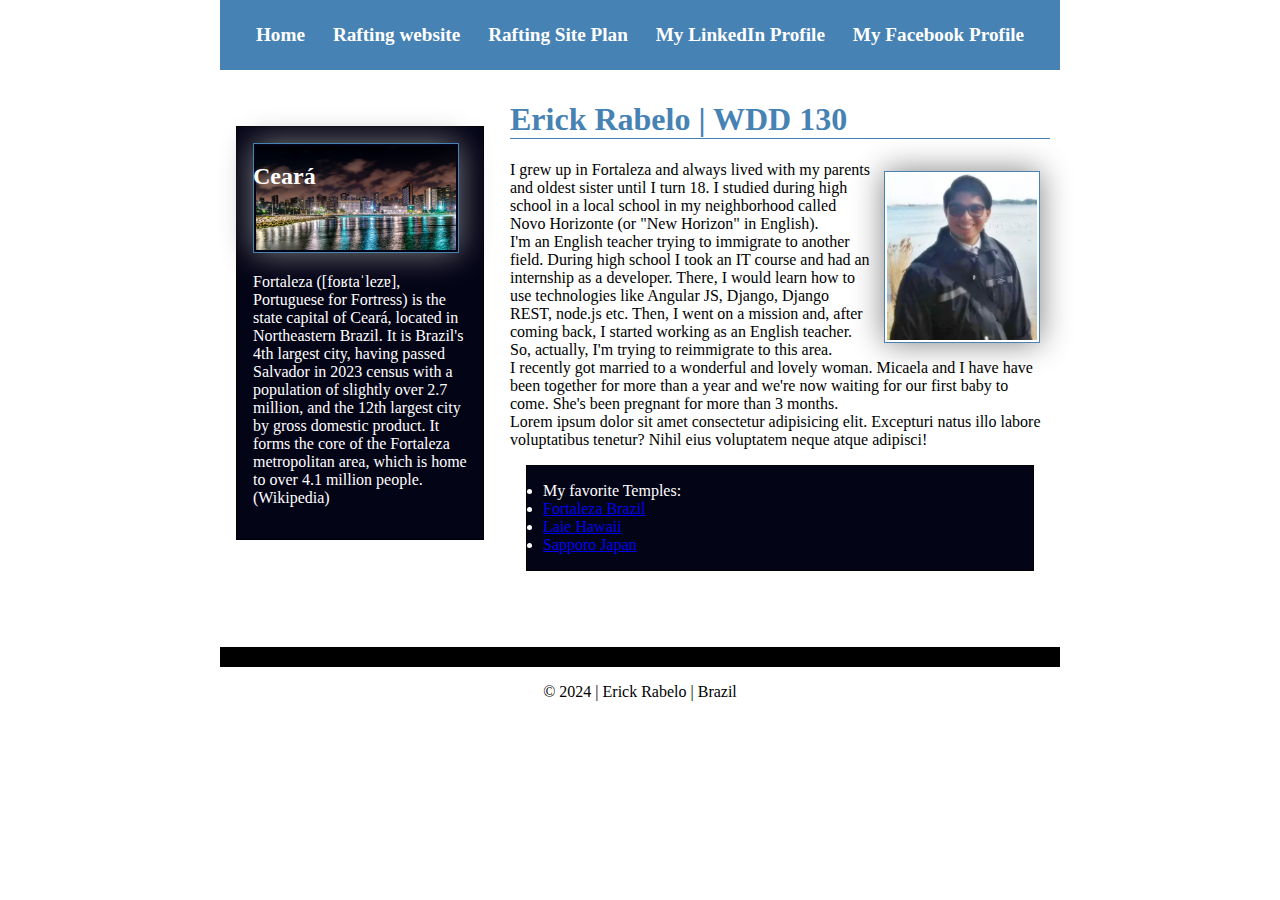
<file: index.html>
<!DOCTYPE html>
<html lang="en">

<head>
    <meta charset="UTF-8">
    <meta name="viewport" content="width=device-width, initial-scale=1.0">
    <title>Erick Rabelo | WDD 130</title>
    <meta name="description"
        content="João Erick Rabelo's profile page: his professional background and a little description of his hometown">
    <meta name="author" content="Erick Rabelo">
    <link rel="stylesheet" href="styles/styles.css">

</head>

<body>
    <header>
        <nav>
            <a href="#">Home</a>
            <a href="wwr/">Rafting website</a>
            <a href="wwr/site-plan-rafting.html">Rafting Site Plan</a>
            <a href="www.linkedin.com/in/joão-erick-rabelo-5b53241b5" target="_blank">My LinkedIn Profile</a>
            <a href="https://www.facebook.com/profile.php?id=100013390609286" target="_blank">My Facebook Profile</a>
        </nav>
    </header>
    <div class="grid">
        <main>
            <h1>Erick Rabelo | WDD 130</h1>
            <img src="images/profile.webp" alt="Erick Rabelo" width="200">
            <p>I grew up in Fortaleza and always lived with my parents and oldest sister until I turn 18. I studied during
                high school in a local school in my neighborhood called Novo Horizonte (or "New Horizon" in English). <br>
                I'm an English teacher trying to immigrate to another field. During high school I took an IT course and had
                an internship as a developer. There, I would learn how to use technologies like Angular JS, Django, Django
                REST, node.js etc. Then, I went on a mission and, after coming back, I started working as an English
                teacher. So, actually, I'm trying to reimmigrate to this area. <br> I recently got married to a wonderful
                and lovely woman. Micaela and I have have been together for more than a year and we're now waiting for our
                first baby to come. She's been pregnant for more than 3 months. <br>Lorem ipsum dolor sit amet consectetur
                adipisicing elit. Excepturi natus illo labore voluptatibus tenetur? Nihil eius voluptatem neque atque
                adipisci!
            </p>
            <ul class="box">
                <li>My favorite Temples:</li>
                <li><a href="https://www.churchofjesuschrist.org/temples/details/fortaleza-brazil-temple?lang=eng"
                        target="_blank">Fortaleza Brazil</a></li>
                <li><a href="https://www.churchofjesuschrist.org/temples/details/laie-hawaii-temple?lang=eng"
                        target="_blank">Laie Hawaii</a></li>
                <li><a href="https://www.churchofjesuschrist.org/temples/details/sapporo-japan-temple?lang=eng"
                        target="_blank">Sapporo Japan</a></li>
            </ul>
        </main>
        <aside class="box">
            <h2>Ceará</h2>
            <img src="images/fortaleza-ceara.jpg" alt="Fotaleza cityscape">
            <p>Fortaleza ([foʁtaˈlezɐ], Portuguese for Fortress) is the state capital of Ceará, located in Northeastern
                Brazil. It is Brazil's 4th largest city, having passed Salvador in 2023 census with a population of slightly
                over 2.7 million, and the 12th largest city by gross domestic product. It forms the core of the Fortaleza
                metropolitan area, which is home to over 4.1 million people. (Wikipedia)</p>
        </aside>
    </div>
    <footer>
        <p>&copy; 2024 | Erick Rabelo | Brazil</p>
    </footer>
</body>
<!-- 2/2/24 -->
</html>
</file>
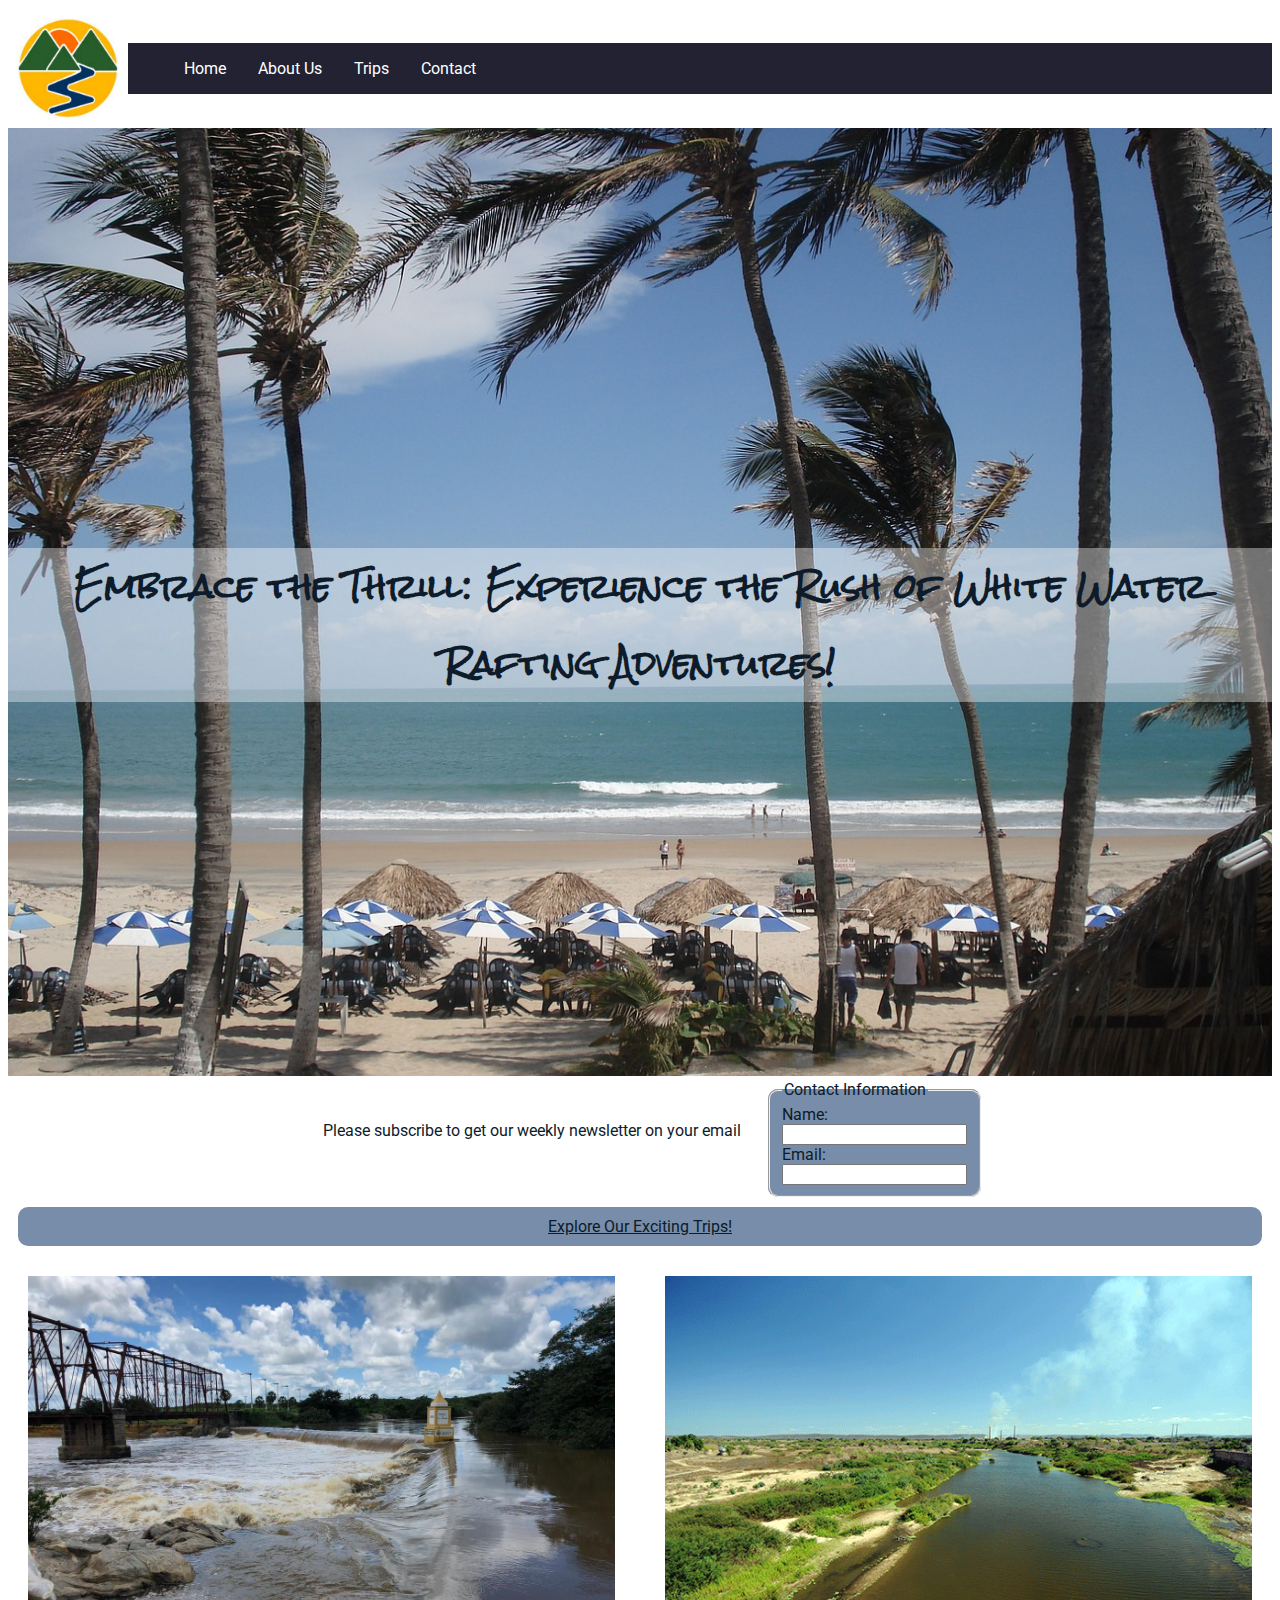
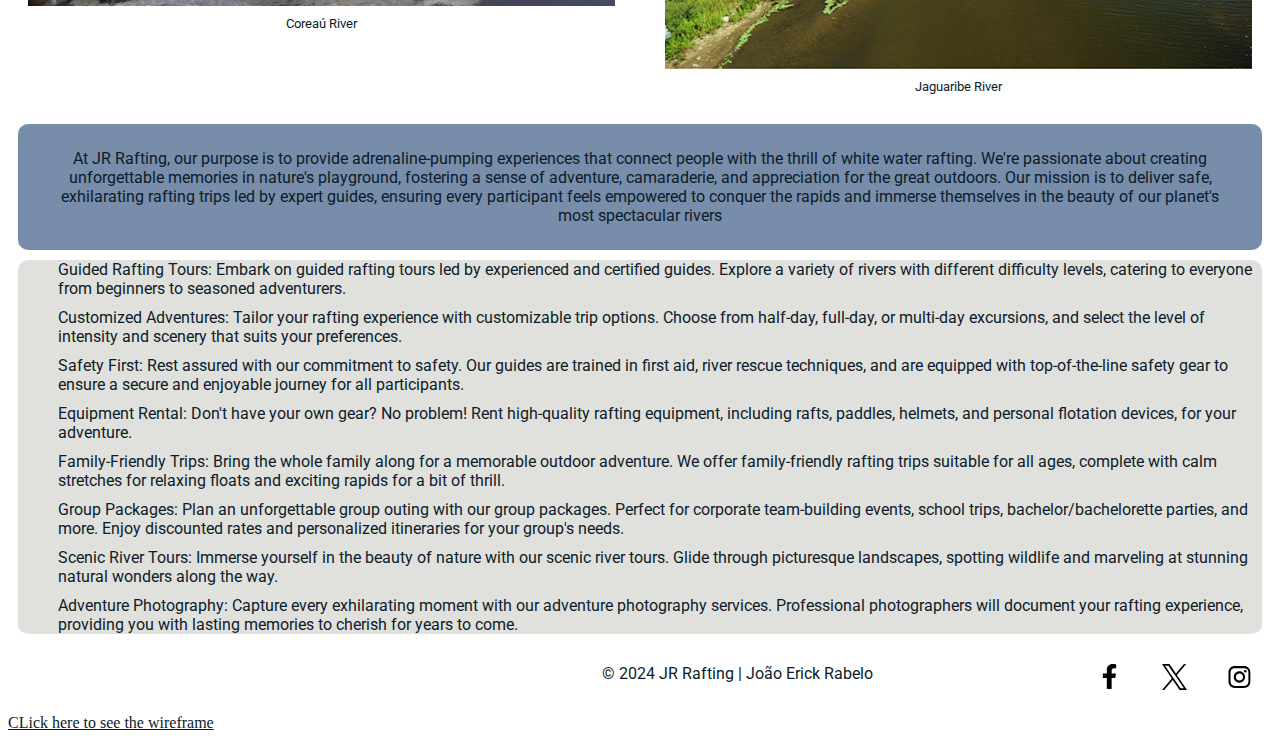
<file: wwr/index.html>
<!DOCTYPE html>
<html lang="en">
<head>
    <meta charset="UTF-8">
    <meta name="viewport" content="width=device-width, initial-scale=1.0">
    <title>JR Rafting | Home</title>
    <meta name="description"
        content="home page containing a newsletter sign up form for JR Rafting and some images with descriptions of experiences in our trips">
    <meta name="author" content="João Erick Rabelo">
    <link rel="stylesheet" href="styles/rafting.css">
    <link rel="stylesheet" href="styles/index.css">
</head>
<body>
    <header>
        <img src="images/circlelogo.jpeg" alt="Rafting Site Logo">
        <nav>
            <ul class="navigation">
                <li><a href="index.html">Home</a></li>
                <li><a href="about.html">About Us</a></li>
                <li><a href="trips.html">Trips</a></li>
                <li><a href="contact.html">Contact</a></li>
            </ul>
        </nav>
    </header>
        <div class="index_img_container">
            <img src="images/beach_fortaleza.jpg" alt="A photo from a beach of Fortaleza">
            <h1 class="heading">Embrace the Thrill: Experience the Rush of White Water Rafting Adventures!</h1>
        </div>
        <form>
            <p>Please subscribe to get our weekly newsletter on your email</p>
            <fieldset>
                <legend>Contact Information</legend>
                <label for="name">Name:</label>
                <input type="text" name="name" id="name">
                <label for="email">Email:</label>
                <input type="text" name="email" id="email">
            </fieldset>
        </form>
        <div class="link_container">
            <div class="link_child">
                <a href="trips.html">Explore Our Exciting Trips!</a>
            </div>
        </div>
        <div class="grid_layout_container">
            <div class="describing_images_container">
                <figure>
                    <img src="images/coreau_river.jpg" alt="A photo from Coreaú River, in Ceará">
                    <figcaption>Coreaú River</figcaption>
                </figure>
                <figure>
                    <img src="images/jaguaribe_river.png" alt="A photo from the Jaguaribe River, in Ceará">
                    <figcaption>Jaguaribe River</figcaption>
                </figure>
            </div>
            <div class="grid_layout_child">
                <p class="purpose">
                    At JR Rafting, our purpose is to provide adrenaline-pumping experiences that connect people with
                    the
                    thrill of white water rafting. We're passionate about creating unforgettable memories in nature's
                    playground, fostering a sense of adventure, camaraderie, and appreciation for the great outdoors.
                    Our
                    mission is to deliver safe, exhilarating rafting trips led by expert guides, ensuring every
                    participant
                    feels empowered to conquer the rapids and immerse themselves in the beauty of our planet's most
                    spectacular rivers
                </p>
            </div>
        </div>
        <ul id="offerings">
            <li>
                Guided Rafting Tours: Embark on guided rafting tours led by experienced and certified guides.
                Explore a
                variety of rivers with different difficulty levels, catering to everyone from beginners to
                seasoned
                adventurers.
            </li>
            <li>
                Customized Adventures: Tailor your rafting experience with customizable trip options. Choose
                from
                half-day, full-day, or multi-day excursions, and select the level of intensity and scenery that
                suits
                your preferences.
            </li>
            <li>
                Safety First: Rest assured with our commitment to safety. Our guides are trained in first aid,
                river
                rescue techniques, and are equipped with top-of-the-line safety gear to ensure a secure and
                enjoyable
                journey for all participants.
            </li>
            <li>
                Equipment Rental: Don't have your own gear? No problem! Rent high-quality rafting equipment,
                including
                rafts, paddles, helmets, and personal flotation devices, for your adventure.
            </li>
            <li>
                Family-Friendly Trips: Bring the whole family along for a memorable outdoor adventure. We offer
                family-friendly rafting trips suitable for all ages, complete with calm stretches for relaxing
                floats
                and exciting rapids for a bit of thrill.
            </li>
            <li>
                Group Packages: Plan an unforgettable group outing with our group packages. Perfect for
                corporate
                team-building events, school trips, bachelor/bachelorette parties, and more. Enjoy discounted
                rates
                and
                personalized itineraries for your group's needs.
            </li>
            <li>
                Scenic River Tours: Immerse yourself in the beauty of nature with our scenic river tours. Glide
                through
                picturesque landscapes, spotting wildlife and marveling at stunning natural wonders along the
                way.
            </li>
            <li>
                Adventure Photography: Capture every exhilarating moment with our adventure photography
                services.
                Professional photographers will document your rafting experience, providing you with lasting
                memories to
                cherish for years to come.
            </li>
        </ul>
        <footer>
            <p class="footer_p">&copy; 2024 JR Rafting | João Erick Rabelo</p>
            <nav class="sociallinks">
                <a href="https://facebook.com">
                    <img src="images/facebook_logo.svg" alt="Facebook">
                </a>
                <a href="https://twitter.com">
                    <img src="images/twitter_logo.svg" alt="Twitter">
                </a>
                <a href="https://instagram.com">
                    <img src="images/instagram_logo.svg" alt="Instagram">
                </a>
            </nav>
            <a href="images/joaoErickHomePage.jpg">CLick here to see the wireframe</a>
        </footer>
    </body>
    
    </html>
</file>
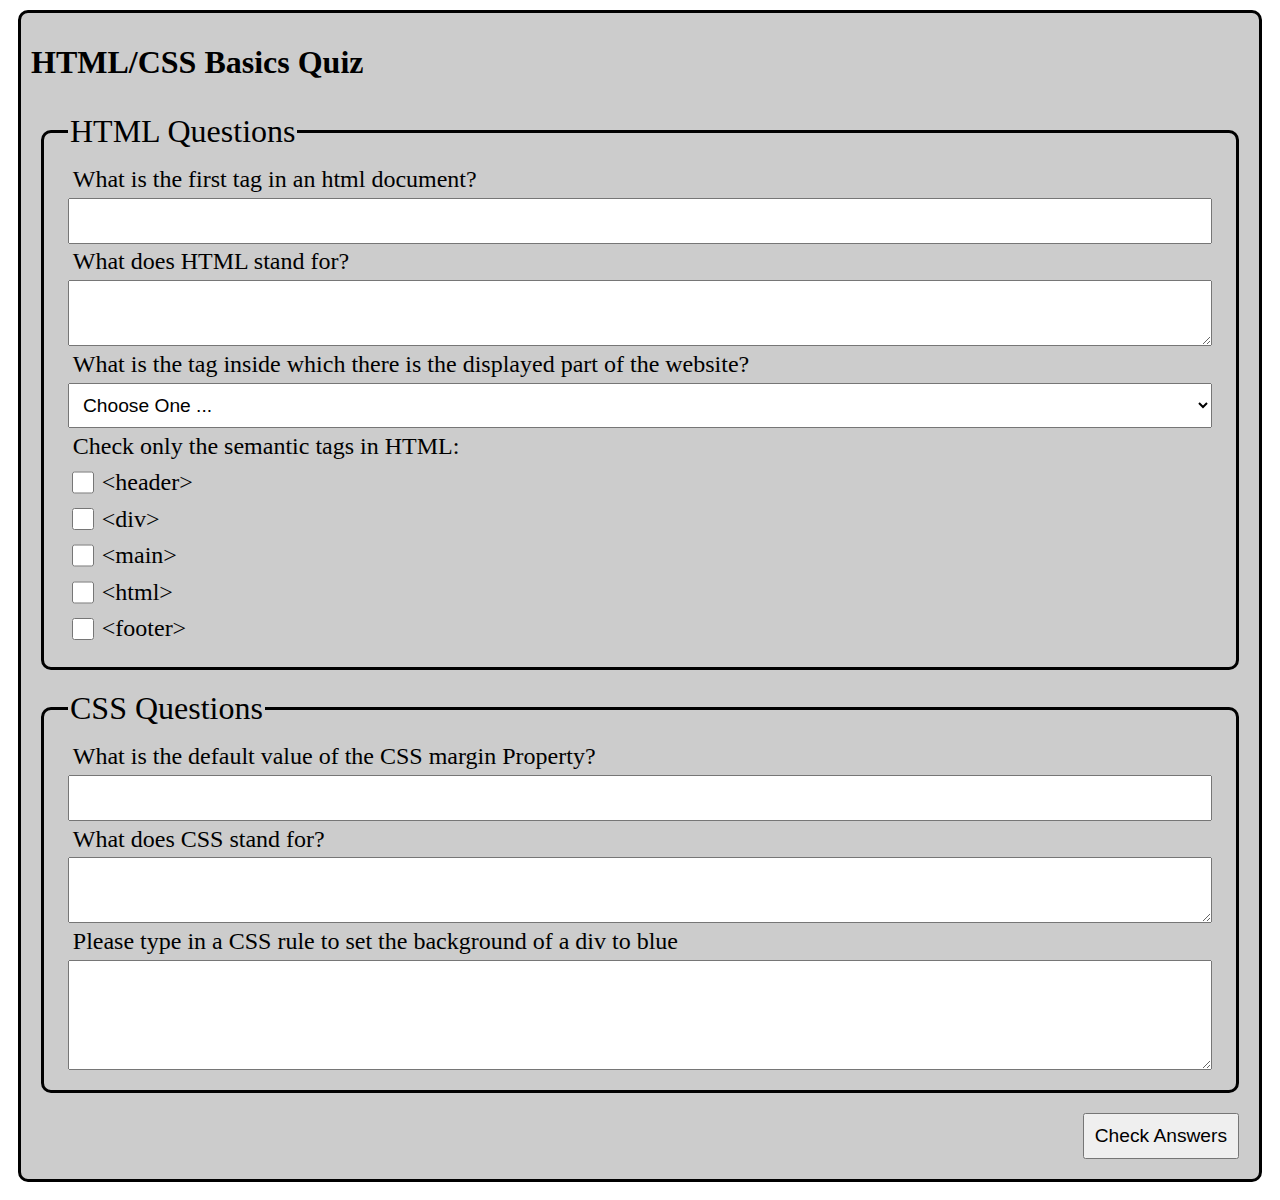
<file: quiz.html>
<!DOCTYPE html>
<html lang="en">
<head>
    <meta charset="UTF-8">
    <meta name="viewport" content="width=device-width, initial-scale=1.0">
    <link rel="stylesheet" href="styles/quiz.css">
    <meta name="description" content="a simple quiz on the basics of HTML and CSS">
    <meta name="author" content="João Erick Rabelo">
    <title>HTM/CSS Quiz</title>
</head>
<body>
    <form>
        <h1>HTML/CSS Basics Quiz</h1>
        <fieldset>
            <legend>HTML Questions</legend>
            <label for="q1">What is the first tag in an html document?</label>
            <input type="text" id="q1" name="q1">
            <label for="q2">What does HTML stand for?</label>
            <textarea id="q2" name="q2"></textarea>
            <label for="q3">What is the tag inside which there is the displayed part of the website?</label>
            <select id="q3" name="q3">                
                <option value="main">&lt;main&gt;</option>
                <option value="body">&lt;body&gt;</option>
                <option value="html">&lt;html&gt;</option>
                <option value="header">&lt;header&gt;</option>
                <option value="" selected disabled>Choose One ...</option>
            </select>
            <p>Check only the semantic tags in HTML:</p>
            <div class="checkboxes">
                <input type="checkbox" id="header" name="header" value="header">
                <label for="header">&lt;header&gt;</label>
                <input type="checkbox" id="div" name="div" value="div">
                <label for="div">&lt;div&gt;</label>
                <input type="checkbox" id="main" name="main" value="main">
                <label for="main">&lt;main&gt;</label>
                <input type="checkbox" id="html" name="html" value="html">
                <label for="html">&lt;html&gt;</label>
                <input type="checkbox" id="footer" name="footer" value="footer">
                <label for="footer">&lt;footer&gt;</label>
            </div>
        </fieldset>
        <fieldset>
            <legend>CSS Questions</legend>
            <label for="q4">What is the default value of the CSS margin Property?</label>
            <input type="number" id="q4" name="q4">
            <label for="q5">What does CSS stand for?</label>
            <textarea id="q5" name="q5"></textarea>         
            <label for="q6">Please type in a CSS rule to set the background of a div to blue</label>
            <textarea id="q6" name="q6" rows="4" cols="20">    
            </textarea>    
        </fieldset>
        <div class="button">
        <button type="submit">Check Answers</button>
        </div>
    </form>
</body>
</html>
</file>
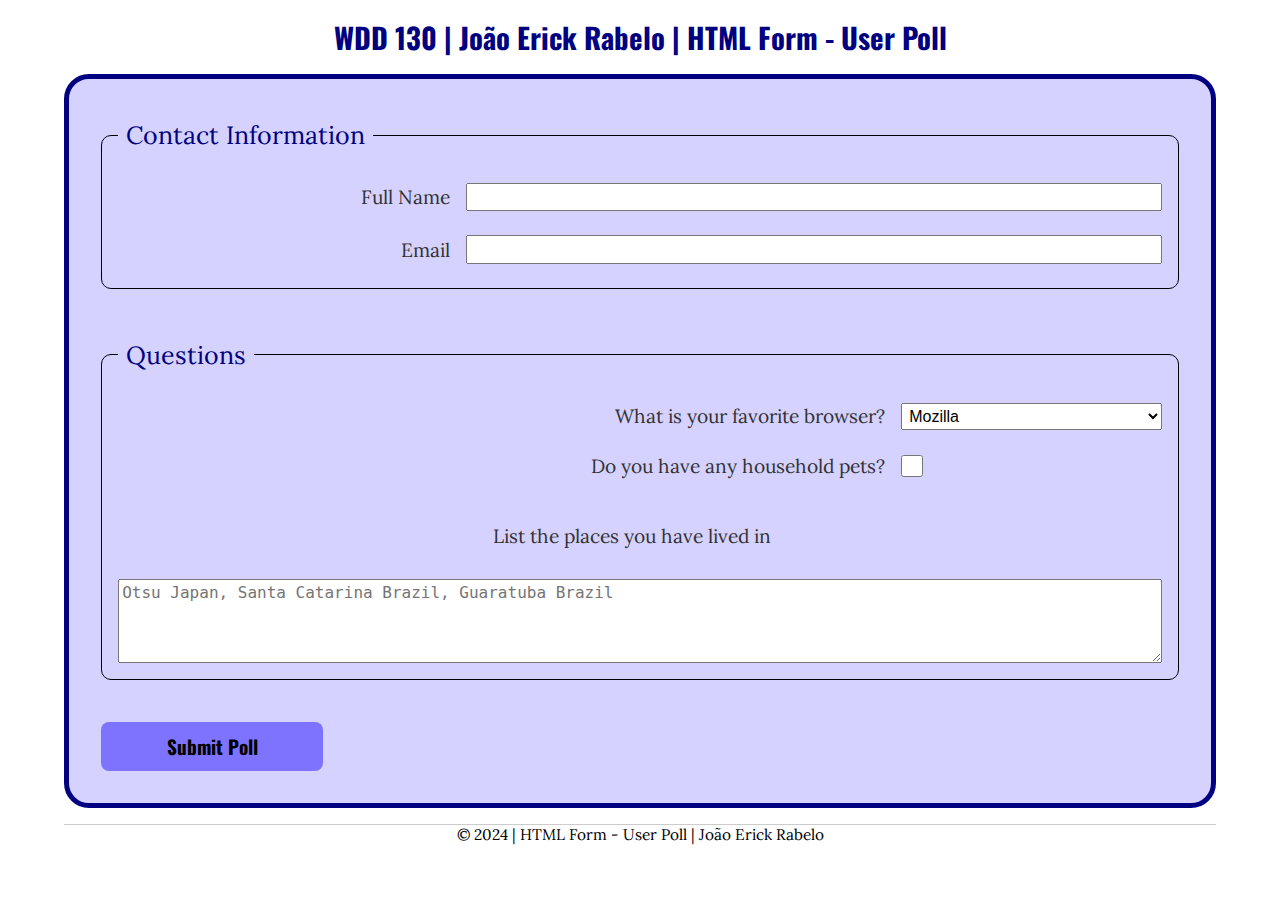
<file: week05/poll-form.html>
<!DOCTYPE html>
<html lang="en">

<head>
    <meta charset="UTF-8">
    <meta name="viewport" content="width=device-width, initial-scale=1.0">
    <title>WDD 130 | HTML Form - User Poll</title>
    <link rel="stylesheet" href="styles/poll-form.css">
    <link href="https://fonts.googleapis.com/css2?family=Oswald:wght@200..700&display=swap" rel="stylesheet">
    <link href="https://fonts.googleapis.com/css2?family=Lora:ital,wght@0,400..700;1,400..700&display=swap" rel="stylesheet">
</head>

<body>
    <header>
        <h1>WDD 130 | João Erick Rabelo | HTML Form - User Poll</h1>
    </header>
    <main>
        <form>
            <fieldset>
                <legend>Contact Information</legend>
                <div class="form-items column2">
                    <label for="full_name">Full Name</label>
                    <input type="text" id="full_name" name="full_name">
                </div>
                <div class="form-items column2">
                    <label for="useremail">Email</label>
                    <input type="email" id="useremail" name="useremail">
                </div>
            </fieldset>
            <fieldset>
                <legend>Questions</legend>
                <div class="form-items column1">
                    <label for="browser">What is your favorite browser?</label>
                    <select id="browser" name="browser">
                        <option value="mozilla">Mozilla</option>
                        <option value="chrome">Chrome</option>
                        <option value="edge">Edge</option>
                    </select>
                </div>
                <div class="form-items column1">
                    <label for="pet">Do you have any household pets?</label>
                    <input type="checkbox" id="pet" name="pet">
                </div>
                <div class="form-items textarea">
                    <label for="lived_at_places">List the places you have lived in</label>
                    <textarea id="lived_at_places" name="lived_at_places" rows=4
                        placeholder="Otsu Japan, Santa Catarina Brazil, Guaratuba Brazil"></textarea>
                </div>
                </fieldset>
            <button type="submit">Submit Poll</button>
        </form>
    </main>
    <footer>
        &copy; 2024 | HTML Form - User Poll | João Erick Rabelo
    </footer>
</body>

</html>
</file>
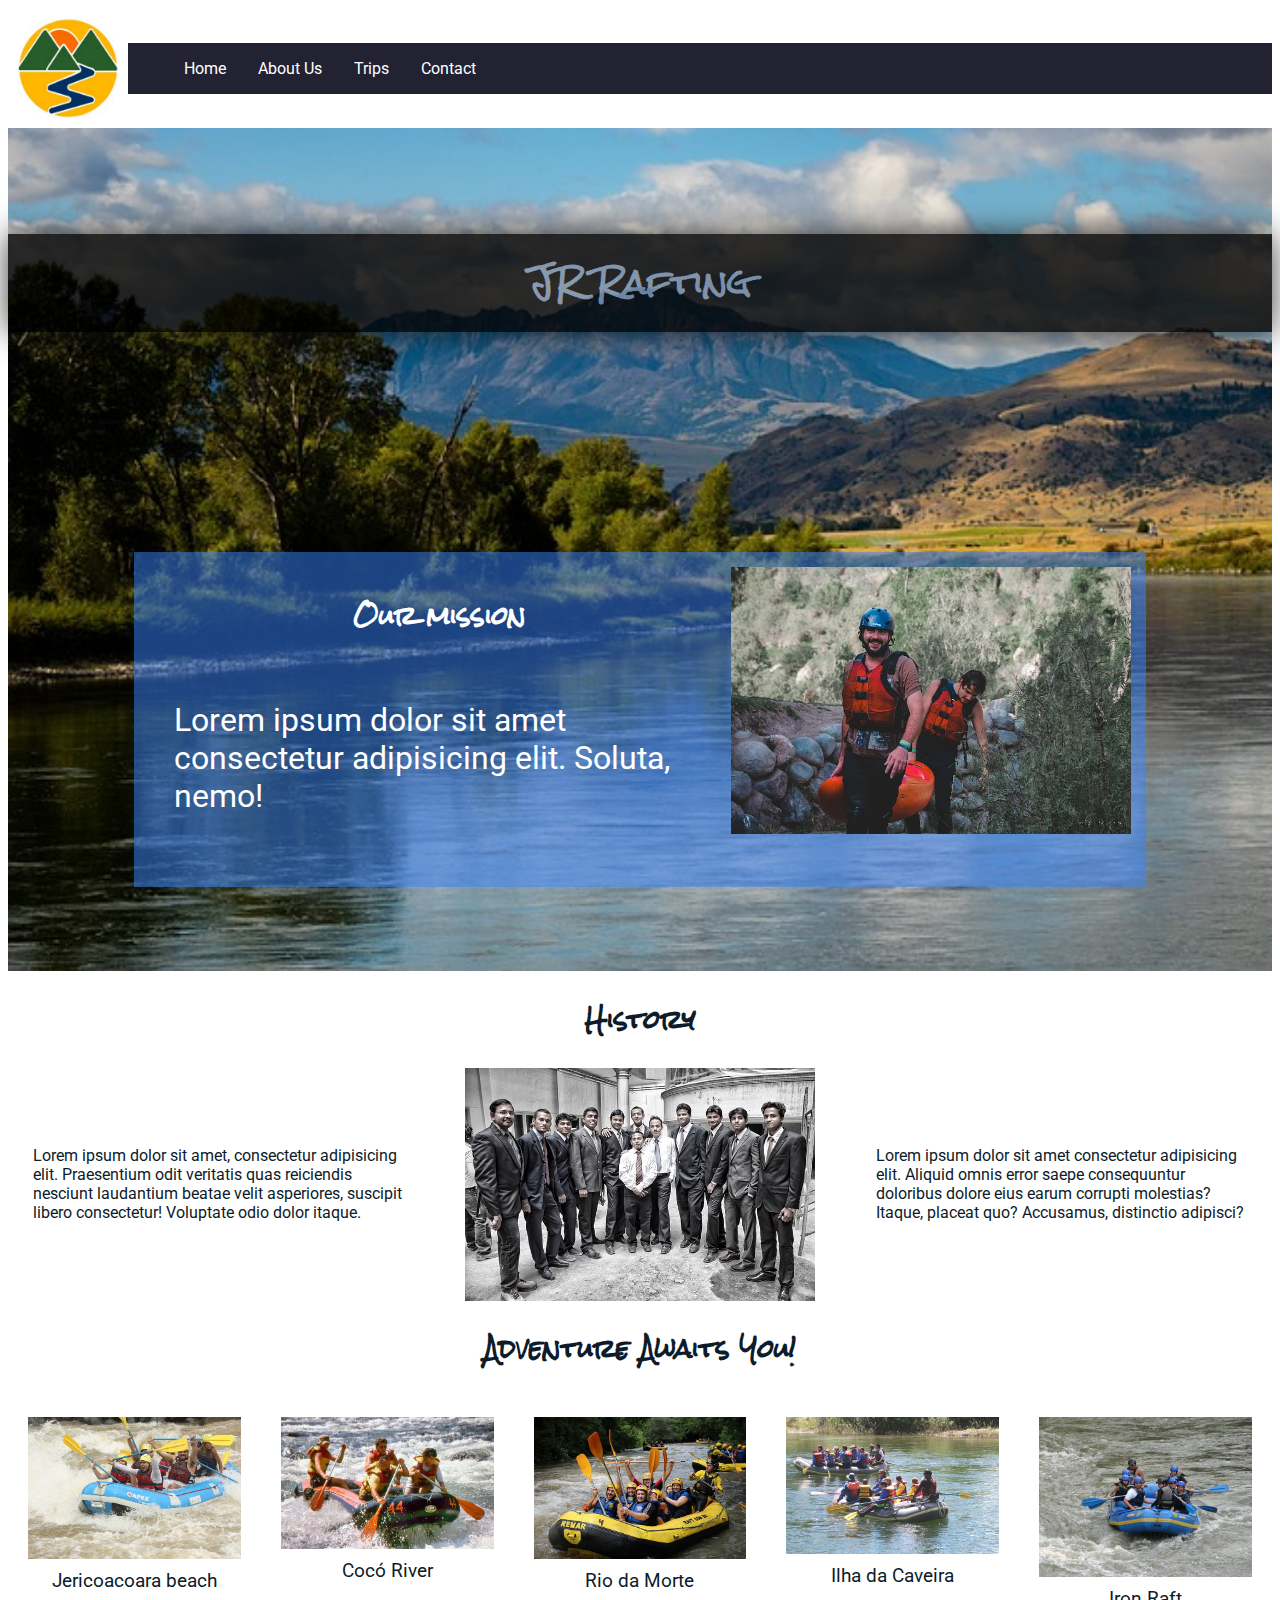
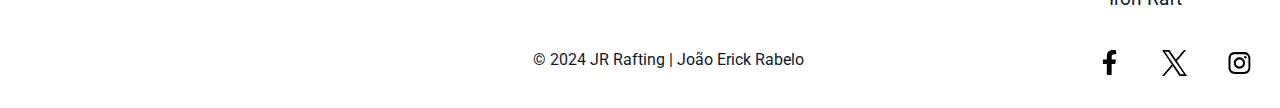
<file: wwr/about.html>
<!DOCTYPE html>
<html lang="en">

<head>
    <meta charset="UTF-8">
    <meta name="viewport" content="width=device-width, initial-scale=1.0">
    <title>JR Rafting | About Us</title>
    <meta name="description"
        content="that is an about us page that tells who we are, what is our story and mission at JR Rafting">
    <meta name="author" content="João Erick Rabelo">
    <link rel="stylesheet" href="styles/rafting.css">
</head>

<body>
    <header>
        <img src="images/circlelogo.jpeg" alt="Rafting Site Logo">
        <nav>
            <ul class="navigation">
                <li><a href="index.html">Home</a></li>
                <li><a href="about.html">About Us</a></li>
                <li><a href="trips.html">Trips</a></li>
                <li><a href="contact.html">Contact</a></li>
            </ul>
        </nav>
    </header>
    <main>
        <div class="hero">
            <img src="images/hero.jpg" alt="a hero image containing people rafting">
            <h1>JR Rafting</h1>
            <article>
                <img src="images/happy_client.jpg" alt="a happy client image">
                <h2>Our mission</h2>
                <p>Lorem ipsum dolor sit amet consectetur adipisicing elit. Soluta, nemo!</p>
            </article>
        </div>
        <section class="history">
            <h2>History</h2>
                <div class="history_and_image">
                <p>Lorem ipsum dolor sit amet, consectetur adipisicing elit. Praesentium odit veritatis quas reiciendis
                nesciunt laudantium beatae velit asperiores, suscipit libero consectetur! Voluptate odio dolor itaque.</p>
                <img src="images/history_img.jpg" alt="photo from the starter group">
                <p>Lorem ipsum dolor sit amet consectetur adipisicing elit. Aliquid omnis error saepe consequuntur
                doloribus dolore eius earum corrupti molestias? Itaque, placeat quo? Accusamus, distinctio adipisci?</p>
                </div>
        </section>
        <section class="adventure_section">
            <h2>Adventure Awaits You!</h2>
            <div class="container_adventure_images">
                <figure>
                    <img src="images/wwr1.jpg" alt="people rafting">
                    <figcaption>Jericoacoara beach</figcaption>
                </figure>

                <figure>
                    <img src="images/wwr2.jpg" alt="people rafting">
                    <figcaption>Cocó River</figcaption>

                </figure>

                <figure>
                    <img src="images/wwr3.jpg" alt="people rafting">
                    <figcaption>Rio da Morte</figcaption>
                </figure>     

                <figure>
                    <img src="images/wwr4.jpg" alt="people rafting">
                    <figcaption>Ilha da Caveira</figcaption>

                </figure>
                
                <figure>
                    <img src="images/wwr5.jpg" alt="people rafting">
                    <figcaption>Iron Raft</figcaption>
                </figure>
            </div>
        </section>
    </main>
    <footer>
        <p class="footer_p">&copy; 2024 JR Rafting | João Erick Rabelo</p>
        <nav class="sociallinks">
            <a href="https://facebook.com">
                <img src="images/facebook_logo.svg" alt="Facebook">
            </a>
            <a href="https://twitter.com">
                <img src="images/twitter_logo.svg" alt="Twitter">
            </a>
            <a href="https://instagram.com">
                <img src="images/instagram_logo.svg" alt="Instagram">
            </a>
        </nav>
    </footer>
</body>

</html>
</file>
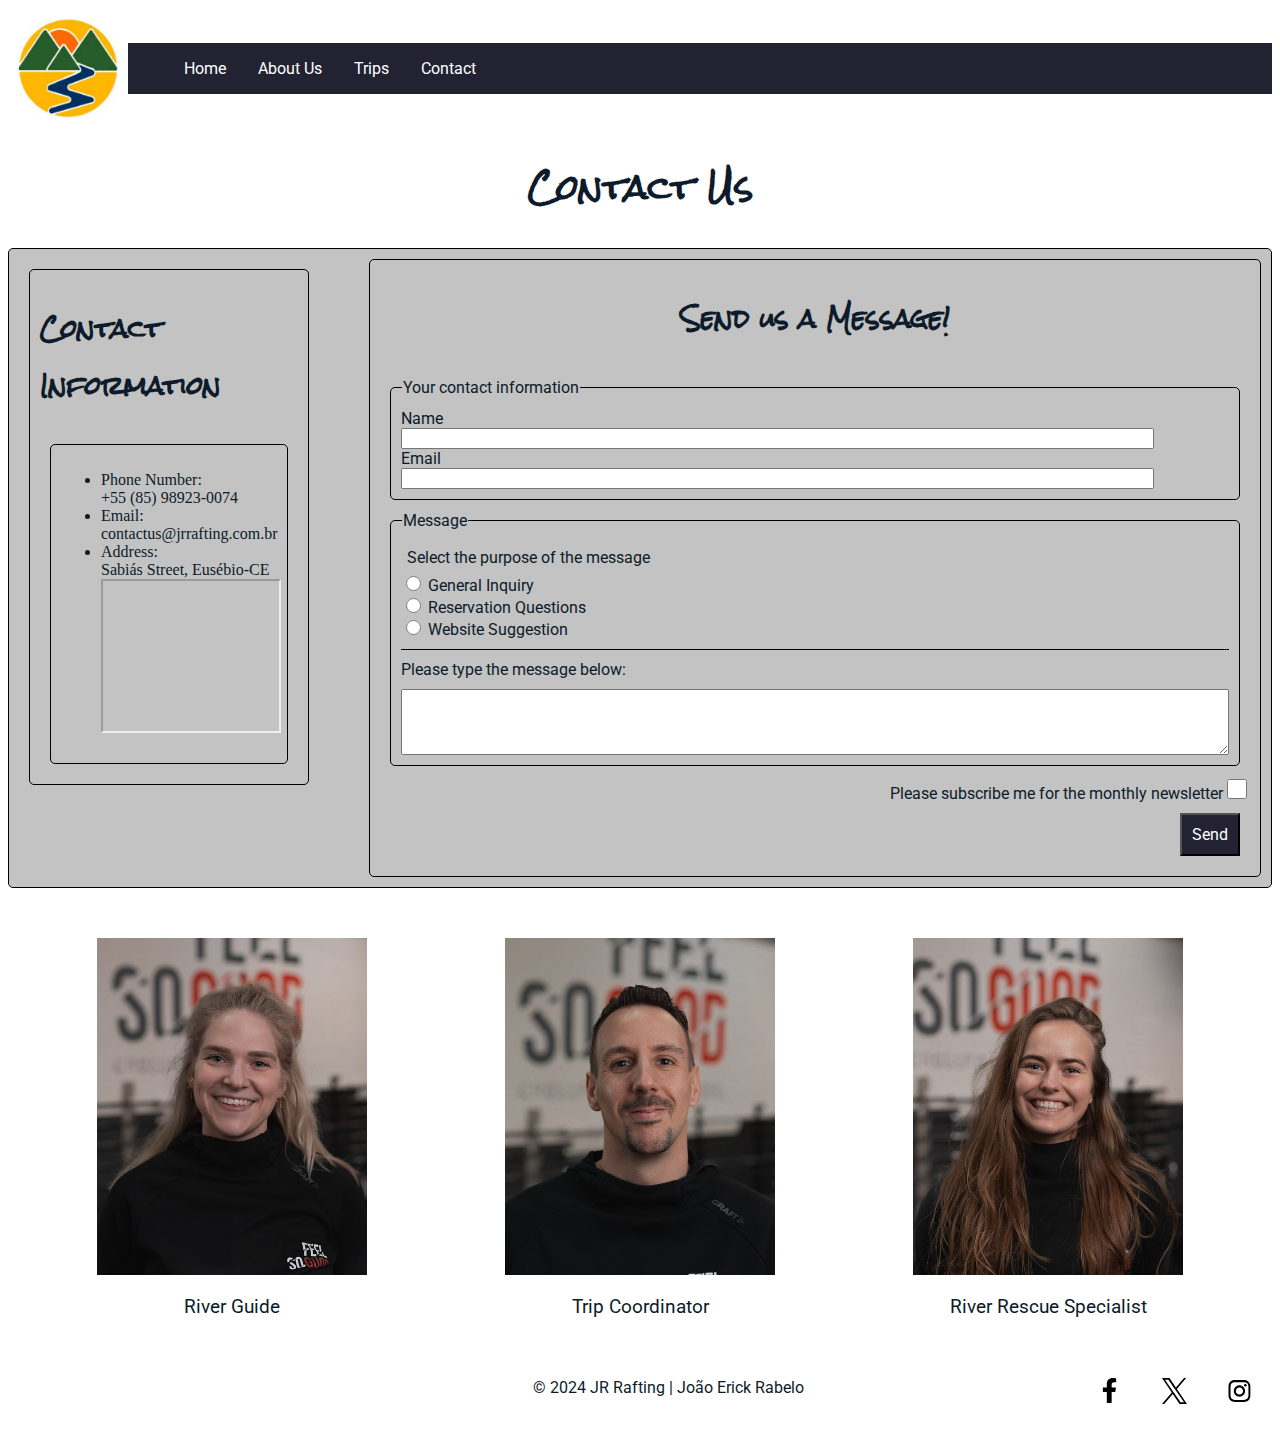
<file: wwr/contact.html>
<!DOCTYPE html>
<html lang="en">

<head>
    <meta charset="UTF-8">
    <meta name="viewport" content="width=device-width, initial-scale=1.0">
    <title>JR Rafting | Contact Us</title>
    <meta name="description"
        content="contact Information from JR Rafting and a contact form through which users can contact us">
    <meta name="author" content="João Erick Rabelo">
    <link rel="stylesheet" href="styles/rafting.css">
    <link rel="stylesheet" href="styles/contact.css">
</head>

<body>
    <header>
        <img src="images/circlelogo.jpeg" alt="Rafting Site Logo">
        <nav>
            <ul class="navigation">
                <li><a href="index.html">Home</a></li>
                <li><a href="about.html">About Us</a></li>
                <li><a href="trips.html">Trips</a></li>
                <li><a href="contact.html">Contact</a></li>
            </ul>
        </nav>
    </header>
    <main>
        <div class="contact_us">
            <h1>Contact Us</h1>
            <div class="contact_us_informationform">
                <div class="company_information">
                    <div class="heading">
                        <h2>Contact Information</h2>
                    </div>
                    <div class="company_information">
                        <ul>
                            <li>
                                Phone Number: <br>+55 (85) 98923-0074
                            </li>
                            <li>
                                Email:<br> contactus@jrrafting.com.br

                            </li>
                            <li>
                                Address:<br> Sabiás Street, Eusébio-CE
                                <iframe
                                    src="https://www.google.com/maps/embed?pb=!1m18!1m12!1m3!1d3980.916135548875!2d-38.43488538122863!3d-3.828160665720023!2m3!1f0!2f0!3f0!3m2!1i1024!2i768!4f13.1!3m3!1m2!1s0x7c744dabc1535c3%3A0x79d2a04671771de4!2sR.%20dos%20Sabi%C3%A1s%20-%20Cararu%2C%20Eus%C3%A9bio%20-%20CE%2C%2061778-720!5e0!3m2!1sen!2sbr!4v1708183711764!5m2!1sen!2sbr"></iframe>
                            </li>
                        </ul>
                    </div>
                </div>
                <div class="form">
                    <div class="heading">
                        <h2>Send us a Message!</h2>
                    </div>
                    <div class="form_inputs">
                        <form>
                            <fieldset class="contact_information_container">
                                <legend>Your contact information</legend>
                                <label for="name">Name</label>
                                <input type="text" id="name" name="name">
                                <label for="useremail">Email</label>
                                <input type="email" id="useremail" name="useremail">
                            </fieldset>
                            <fieldset>
                                <legend>Message</legend>
                                <p>Select the purpose of the message</p>
                                <div class="purpose">
                                    <div class="each_purpose">
                                        <input type="radio" id="general_inquiry" name="purpose" value="General Inquiry">
                                        <label for="general_inquiry">General Inquiry</label>
                                    </div>
                                    <div class="each_purpose">
                                        <input type="radio" id="reservation_question" name="purpose"
                                            value="Reservation Question">
                                        <label for="reservation_question">Reservation Questions</label>
                                    </div>
                                    <div class="each_purpose">
                                        <input type="radio" name="purpose" id="website_suggestion"
                                            value="Website Suggestion">
                                        <label for="website_suggestion">Website Suggestion</label>
                                    </div>
                                </div>
                                <div class="message">
                                    <label for="message">Please type the message below:</label>
                                    <textarea id="message" name="message" rows="4"></textarea>
                                </div>
                            </fieldset>
                            <div class="last_row">
                                <label for="monthly_newsletter">Please subscribe me for the monthly newsletter<input
                                        type="checkbox" id="monthly_newsletter" name="monthly_newsletter"></label>
                                <div>
                                    <label for="submit">
                                        <button type="submit" id="submit" name="submit">Send</button>
                                    </label>
                                </div>
                            </div>
                        </form>
                    </div>
                </div>
            </div>
            <div class="container_images_contactus">
                <figure>
                    <img src="images/happy_looking_person1.jpg">
                    <figcaption>
                        River Guide
                    </figcaption>
                </figure>
                <figure>
                    <img src="images/happy_looking_person2.jpg">
                    <figcaption>Trip Coordinator</figcaption>
                </figure>
                <figure>
                    <img src="images/happy_looking_person3.jpg">
                    <figcaption>River Rescue Specialist</figcaption>
                </figure>
            </div>
        </div>
    </main>
    <footer>
        <p class="footer_p">&copy; 2024 JR Rafting | João Erick Rabelo</p>
        <nav class="sociallinks">
            <a href="https://facebook.com">
                <img src="images/facebook_logo.svg" alt="Facebook">
            </a>
            <a href="https://twitter.com">
                <img src="images/twitter_logo.svg" alt="Twitter">
            </a>
            <a href="https://instagram.com">
                <img src="images/instagram_logo.svg" alt="Instagram">
            </a>
        </nav>
    </footer>
</body>

</html>
</file>
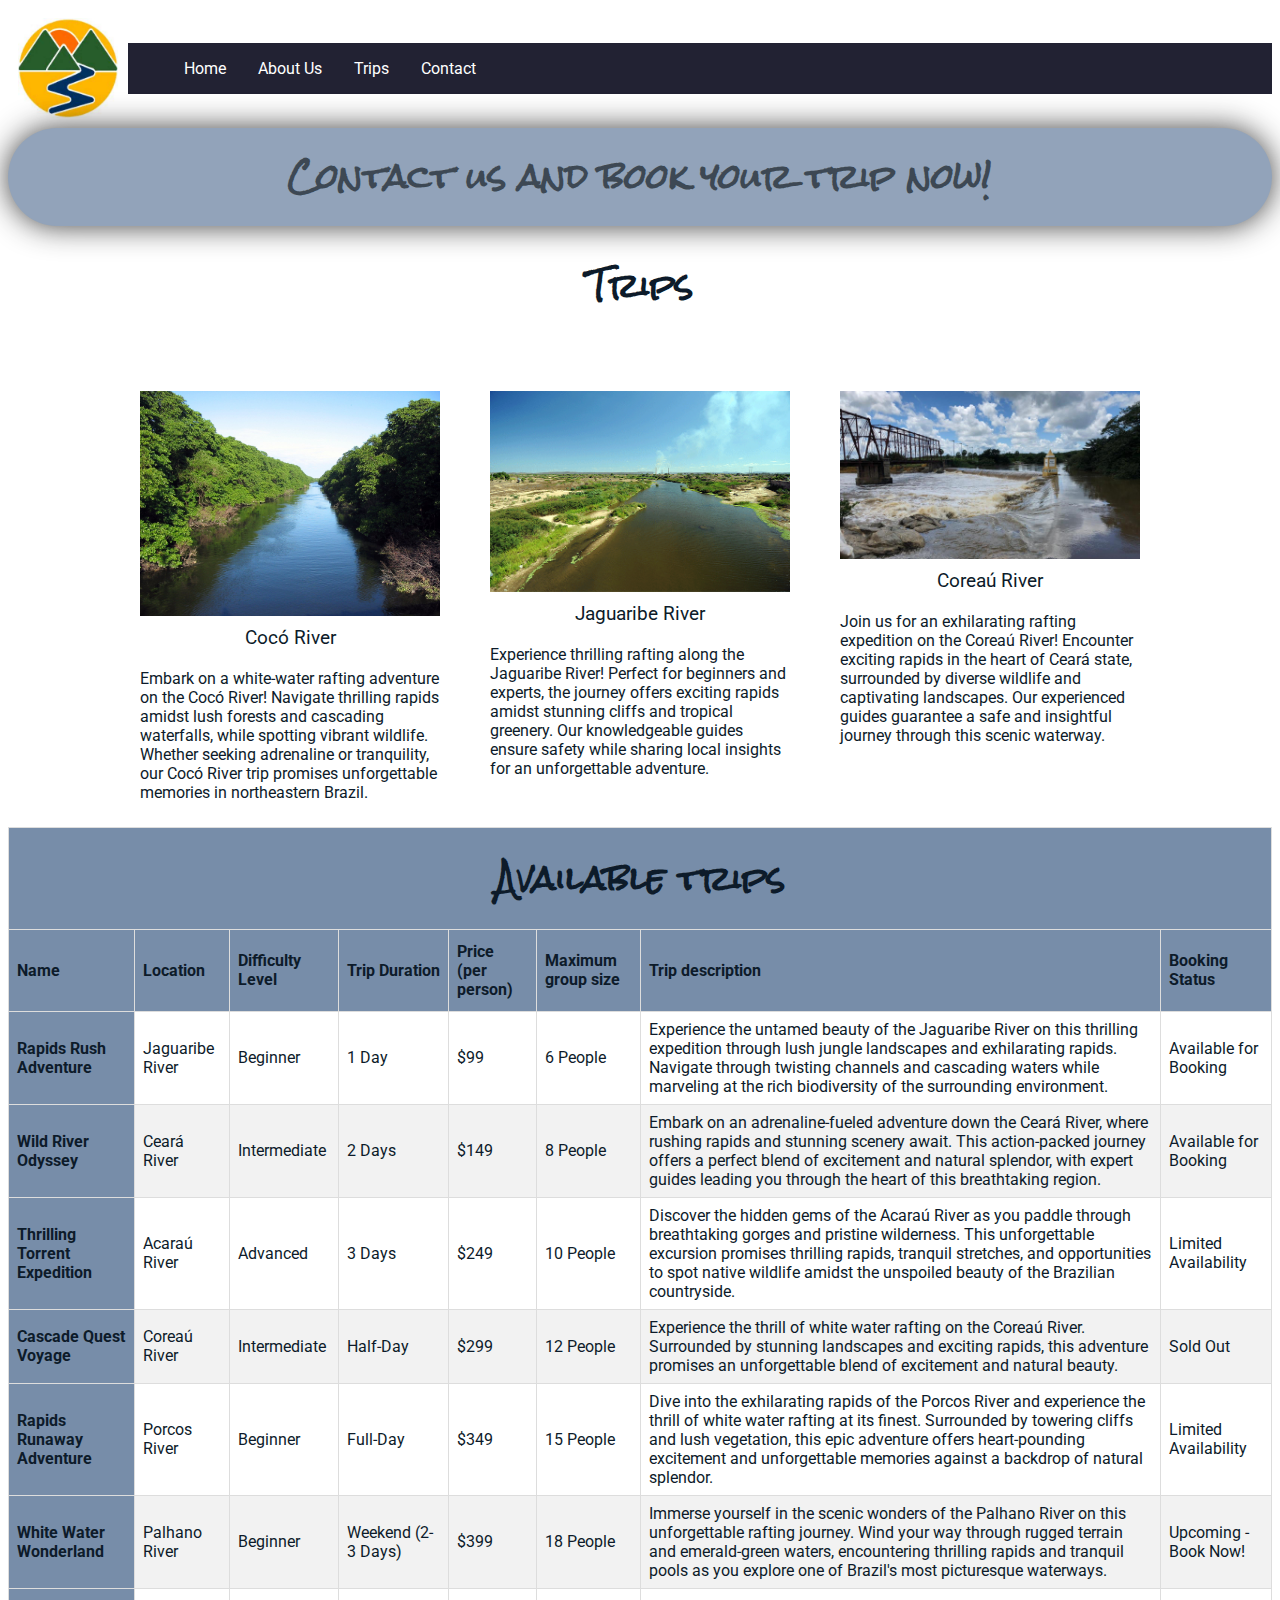
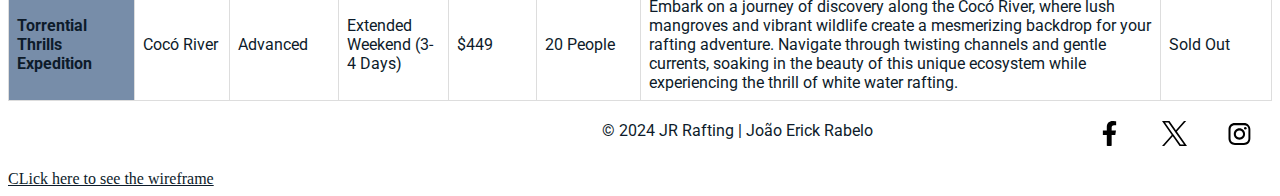
<file: wwr/trips.html>
<!DOCTYPE html>
<html lang="en">

<head>
    <meta charset="UTF-8">
    <meta name="viewport" content="width=device-width, initial-scale=1.0">
    <title>JR Rafting | Trips</title>
    <meta name="description" content="page containing all the trips and adventures one can get with JR Rafting">
    <meta name="author" content="João Erick Rabelo">
    <link rel="stylesheet" href="styles/rafting.css">
    <link rel="stylesheet" href="styles/trips.css">
</head>

<body>
    <header>
        <img src="images/circlelogo.jpeg" alt="Rafting Site Logo">
        <nav>
            <ul class="navigation">
                <li><a href="index.html">Home</a></li>
                <li><a href="about.html">About Us</a></li>
                <li><a href="trips.html">Trips</a></li>
                <li><a href="contact.html">Contact</a></li>
            </ul>
        </nav>
    </header>
    <main>
        <div class="call_to_action_container">
            <div class="call_to_action_child">Contact us and book your trip now!</div>
        </div>
        <div class="trips_heading_container">
            <div class="trips_heading_child">
                <h1>Trips</h1>
            </div>
        </div>
        <div class="trip_images_container">
            <div class="trip_description">
                <figure>
                    <img src="images/coco_river.jpg" alt="A photo from the Cocó River">
                    <figcaption>Cocó River</figcaption>
                </figure>
                <div>Embark on a white-water rafting adventure on the Cocó River! Navigate
                    thrilling rapids amidst
                    lush forests and cascading waterfalls, while spotting vibrant wildlife. Whether seeking
                    adrenaline or tranquility, our Cocó River trip promises unforgettable memories in northeastern
                    Brazil.</div>
            </div>
            <div class="trip_description">
                <figure>
                    <img src="images/jaguaribe_river.png" alt="A photo from the Jaguaribe River">
                    <figcaption>Jaguaribe River</figcaption>
                </figure>
                <div>
                    Experience thrilling rafting along the Jaguaribe River! Perfect for beginners and experts, the
                    journey offers exciting rapids amidst stunning cliffs and tropical greenery. Our knowledgeable
                    guides ensure safety while sharing local insights for an unforgettable adventure.
                </div>
            </div>
            <div class="trip_description">
                <figure>
                    <img src="images/coreau_river.jpg" alt="A photo from the Coreaú River">
                    <figcaption>Coreaú River</figcaption>
                </figure>
                <div>
                    Join us for an exhilarating rafting expedition on the Coreaú River! Encounter exciting rapids in
                    the heart of Ceará state, surrounded by diverse wildlife and captivating landscapes. Our
                    experienced guides guarantee a safe and insightful journey through this scenic waterway.
                </div>
            </div>
        </div>
        <table id="available_trips">
            <tr>
                <th colspan="8" id="table_title" style="text-align: center;">Available trips</th>
            </tr>
            <tr>
                <th>Name</th>
                <th>Location</th>
                <th>Difficulty Level</th>
                <th>Trip Duration</th>
                <th>Price (per person)</th>
                <th>Maximum group size</th>
                <th>Trip description</th>
                <th>Booking Status</th>
            </tr>
            <tr>
                <th>Rapids Rush Adventure</th>
                <td>Jaguaribe River</td>
                <td>Beginner</td>
                <td>1 Day</td>
                <td>$99</td>
                <td>6 People</td>
                <td>Experience the untamed beauty of the Jaguaribe River on this thrilling expedition through lush
                    jungle landscapes and exhilarating rapids. Navigate through twisting channels and cascading waters
                    while marveling at the rich biodiversity of the surrounding environment.</td>
                <td>Available for Booking</td>
            </tr>
            <tr>
                <th>Wild River Odyssey</th>
                <td>Ceará River</td>
                <td>Intermediate</td>
                <td>2 Days</td>
                <td>$149</td>
                <td>8 People</td>
                <td>Embark on an adrenaline-fueled adventure down the Ceará River, where rushing rapids and stunning
                    scenery await. This action-packed journey offers a perfect blend of excitement and natural splendor,
                    with expert guides leading you through the heart of this breathtaking region.</td>
                <td>Available for Booking</td>
            </tr>
            <tr>
                <th>Thrilling Torrent Expedition</th>
                <td>Acaraú River</td>
                <td>Advanced</td>
                <td>3 Days</td>
                <td>$249</td>
                <td>10 People</td>
                <td>Discover the hidden gems of the Acaraú River as you paddle through breathtaking gorges and pristine
                    wilderness. This unforgettable excursion promises thrilling rapids, tranquil stretches, and
                    opportunities to spot native wildlife amidst the unspoiled beauty of the Brazilian countryside.</td>
                <td>Limited Availability</td>
            </tr>
            <tr>
                <th>Cascade Quest Voyage</th>
                <td>Coreaú River</td>
                <td>Intermediate</td>
                <td>Half-Day</td>
                <td>$299</td>
                <td>12 People</td>
                <td>Experience the thrill of white water rafting on the Coreaú River. Surrounded by stunning landscapes
                    and exciting rapids, this adventure promises an unforgettable blend of excitement and natural
                    beauty.</td>
                <td>Sold Out</td>
            </tr>
            <tr>
                <th>Rapids Runaway Adventure</th>
                <td>Porcos River</td>
                <td>Beginner</td>
                <td>Full-Day</td>
                <td>$349</td>
                <td>15 People</td>
                <td>Dive into the exhilarating rapids of the Porcos River and experience the thrill of white water
                    rafting at its finest. Surrounded by towering cliffs and lush vegetation, this epic adventure offers
                    heart-pounding excitement and unforgettable memories against a backdrop of natural splendor.</td>
                <td>Limited Availability</td>
            </tr>
            <tr>
                <th>White Water Wonderland</th>
                <td>Palhano River</td>
                <td>Beginner</td>
                <td>Weekend (2-3 Days)</td>
                <td>$399</td>
                <td>18 People</td>
                <td>Immerse yourself in the scenic wonders of the Palhano River on this unforgettable rafting journey.
                    Wind your way through rugged terrain and emerald-green waters, encountering thrilling rapids and
                    tranquil pools as you explore one of Brazil's most picturesque waterways.</td>
                <td>Upcoming - Book Now!</td>
            </tr>
            <tr>
                <th>Torrential Thrills Expedition</th>
                <td>Cocó River</td>
                <td>Advanced</td>
                <td>Extended Weekend (3-4 Days)</td>
                <td>$449</td>
                <td>20 People</td>
                <td>Embark on a journey of discovery along the Cocó River, where lush mangroves and vibrant wildlife
                    create a mesmerizing backdrop for your rafting adventure. Navigate through twisting channels and
                    gentle currents, soaking in the beauty of this unique ecosystem while experiencing the thrill of
                    white water rafting.</td>
                <td>Sold Out</td>
            </tr>
        </table>
    </main>
    <footer>
        <p class="footer_p">&copy; 2024 JR Rafting | João Erick Rabelo</p>
        <nav class="sociallinks">
            <a href="https://facebook.com">
                <img src="images/facebook_logo.svg" alt="Facebook">
            </a>
            <a href="https://twitter.com">
                <img src="images/twitter_logo.svg" alt="Twitter">
            </a>
            <a href="https://instagram.com">
                <img src="images/instagram_logo.svg" alt="Instagram">
            </a>
        </nav>
        <a href="images/jr_rafting_trips_wireframe.jpg">CLick here to see the wireframe</a>
    </footer>
</body>

</html>
</file>
<file: styles/styles.css>
body {
    margin: 0;
    padding: 0;
    box-sizing: border-box;
}

header, .grid, footer {
    margin: 0 auto;
    max-width: 840px;
}

nav {
    display: flex;
    justify-content: space-evenly;
    align-items: center;
    background-color: steelblue;
    padding: 1rem;
}

nav a {
    color: white;
    display: block;
    padding: 0.5rem;
    text-decoration: none;
    display: block;
    font-size: 1.2rem;
    font-weight: 700;
}

h1 {
    color: steelblue;
    border-bottom: 1px solid steelblue;
}

img {
    width: 150px;
    height: auto;
    border: 1px solid steelblue;
    padding: 2px;
    box-shadow: 0 0 30px gray;
}

p {
    padding: 0;
}

main img{
    width: 150px;
    height: auto;
    margin: 10px;
    float: right;
}

aside{
    margin: 10px;
    position: relative;
    order: -1;
}

aside img {
    width: 200px;
    height: auto;
}

aside h2 {
    position: absolute;
}

footer {
    margin-top: 50px;
    border-top: 20px solid #000;
    text-align: center;
}

main {
    margin: 10px;
}

/* Class Selectors */

.box {
    margin: 1rem;
    border: 1px solid #000;
    padding: 1rem;
    background-color: #040417;
    color: #ffffff;
}

.grid {
    display: grid;
    grid-template-columns: 1fr 2fr;
    align-items: center;
}
</file>
<file: wwr/styles/rafting.css>
@import url('https://fonts.googleapis.com/css2?family=Roboto:wght@500&family=Rock+Salt&display=swap');

html {
    width: 100%;
}

* {
    color: #0d1b2a;
    /* padding: 0; */
}

:root {
    --primary-color: #0d1b2a;
    --secondary-color: #415a77;
    --accent1-color: #778da9;
    --accent2-color: #e0e1dd;
    --heading-font: 'Rock Salt';
    --paragraph-font: Roboto;
    --nav-background-color: #223;
    --nav-link-color: #fff;
    --nav-hover-link-color: #66fde6;
    --nav-hover-background-color: #1d2c3f;
}

h1,
h2,
h3,
h4,
h5,
h6,
.call_to_action_child {
    font-family: var(--heading-font), 'Bradley Hand', cursive;
    color: var(--primary-color);
}

nav a,
p, .trip_description {
    padding: 25px;
    text-decoration: none;
    font-family: var(--paragraph-font);
    
}

.hero {
    position: relative;
}

.hero img {
    display: block;
    width: 100%;
    height: auto;
}

.hero h1 {
    text-align: center;
    box-sizing: border-box;
    padding: 15px;
    position: absolute;
    width: 100%;
    top: 10%;
    background: rgb(0, 0, 0);
    padding: 0.65rem;
    box-shadow: 0 0 30px #111;
    opacity: 0.8;
    color: var(--accent1-color)
}

article {
    box-sizing: border-box;
    padding: 15px;
    width: 80%;
    height: auto;
    margin-left: 10%;
    margin-right: 10%;
    position: absolute;
    bottom: 10%;
    background: rgba(55, 132, 255, 0.505);
    font-family: var(--paragraph-font);
}

.hero article img {
    float: right;
    width: 400px;
    height: auto;
}

.hero article p {
    color: white;
    font-size: xx-large;
}

.hero article h2 {
    color: white;
    text-align: center;
}

.sociallinks img {
    width: 25px;
    margin: -5px;
    text-decoration: none;
}

footer p {
    margin: -5px;
}

header {
    display: grid;
    grid-template-columns: 120px 1fr;
    justify-items: start;
    align-items: center;
    margin: 0;
}

header img {
    width: 100px;
    height: auto;
    margin: 10px;
}

nav {
    width: 100%;
}

.navigation {
    list-style: none;
    background-color: var(--nav-background-color);
    display: flex;
}

.navigation a {
    display: block;
    color: var(--nav-link-color);
    text-decoration: none;
    padding: 1rem;
}

.navigation a:link,
nav a:visited {
    color: var(--nav-link-color);
}

.navigation a:hover {
    color: var(--nav-hover-link-color);
    background-color: var(--nav-hover-background-color)
}

.history h2 {
    display: flex;
    justify-content: center;
    flex-direction: row;
}

.history_and_image {
    display: grid;
    grid-template-columns: 1fr 1fr 1fr;
    justify-items: center;
    align-items: center;
}

.history img {
    width: 350px;
    height: auto;
}

.adventure_section {
    display: flex;
    flex-direction: column;
    justify-content: center;
    justify-items: center;
    align-items: center;
    align-content: center;
    /* width: 100vh; */

    /* display: grid;
    grid-template-rows: 1fr 1fr;
    justify-items: center;
    align-items: center; */
}

.container_adventure_images {
    /* display: flex;
    flex-direction: row; */
    /* width: 100%; */
    /* margin: -10px;
    padding: -10px; */
    display: grid;
    grid-template-columns: repeat(5, 1fr);
    width: 100%;
}

.container_images_contactus {
    display: flex;
    justify-content: space-around;
    margin: 10px;
    padding: 10px;
}

.container_images_contactus img{
    width: 30vh;
    padding: 10px;
}

.adventure_section img {
    width: 100%;
    /* height: auto;  */
    /* margin: 0;
    padding: 0; */
    /* padding: 50px;
    margin: -50px; */
    /* position:relative; */
}

figure {
    display: flex;
    flex-direction: column;
    align-items: center;
    margin: 10px;
    padding: 10px;
    gap: 10px;
}

footer {
    display: grid;
}

.sociallinks {
    grid-column: 3/4;
    display: flex;
    justify-content: end;
}

.footer_p {
    grid-column: 2/3;
    display: flex;
    justify-content: end;
}

.contact_us {
    display: flex;
    flex-direction: column;
}

.contact_us > h1 {
    align-self: center;
}

.contact_us_informationform {
    display: grid;
    grid-template-columns: 1fr 3fr;
    align-content: center;
    justify-content: center;
    align-items: start;
    justify-items: stretch;
    gap: 50px;
    border: solid black 1px;
    border-radius: 5px;
    padding: 10px;
    background-color: rgb(195, 195, 195);
}

.form {
    /* align-content: center;
    justify-content: center; */
}

iframe {
    width:100%;
    height: auto;
}

figcaption {
    font-size:larger;
    font-family: var(--paragraph-font);
}
</file>
<file: wwr/styles/index.css>
img{
    width:100%;
    height: auto;
}

.index_img_container {
    position: relative;
    text-align: center;
    color: white;
}

.heading {
    position: absolute;
    width: 100%;
    top: 50%;
    left: 50%;
    transform: translate(-50%, -50%);
    background-color:rgba(255, 255, 255, 0.385);
}

p {
    text-align: center;
}

form {
    display: flex;
    justify-content: center;
    font-family: var(--paragraph-font);

}

fieldset {
    display: flex;
    flex-direction: column;
    background-color: var(--accent1-color);
    border-radius: 10px;

}
.link_container {
    display: flex;
    flex-direction: column;
    padding: 10px;
    margin: 10px;
    background-color: var(--accent1-color);
    text-decoration: none;
    font-family: var(--paragraph-font);
    border-radius: 10px;
}

.link_child {
    justify-self: center;
    align-self: center;
}

.describing_images_container {
    display: grid;
    grid-template-columns: 1fr 1fr;
    justify-content: space-around;
    align-content: space-around;
    gap: 10px;
}

li {
    list-style: none;
    font-family: var(--paragraph-font);
}

#offerings {
    display: flex;
    flex-direction: column;
    gap: 10px;
    background-color: var(--accent2-color);
    border-radius: 10px;
    margin:10px;
}

figcaption {
    font-size: small;
}

.purpose {
    background-color: var(--accent1-color);
    border-radius: 10px;
    margin:10px;

}
</file>
<file: styles/quiz.css>
form {
    padding: 10px;
    margin: 10px;
    display: flex;
    flex-direction: column;
    border: solid black;
    border-radius: 10px;
    background-color: rgb(204, 204, 204);
}

fieldset {
    margin: 10px;
    display: flex;
    flex-direction: column;
    border: black solid;
    border-radius: 10px;
    font-size: 2em;
}

.checkboxes {
    display: grid;
    grid-template-columns: 1fr 1fr;
    width: 100px;
}

input[type="checkbox"] {
    width: 22px;
    height: auto;
}

.button {
    display: flex;
    justify-content: end;
    margin: 10px;
}

label,
p {
    margin: 0.2rem;
    padding: .1rem;
    font-size: 1.5rem;
}

input[type="text"],
input[type="number"],
textarea,
button,
select {
    padding: 10px;
    font-size: 1.2rem;
}
</file>
<file: week05/styles/poll-form.css>
/* // <uniquifier>: Use a uniquifier for the class name
// <weight>: Use a value from 200 to 700 */

header,
button {
    font-family: "Oswald", sans-serif;
    font-optical-sizing: auto;
    font-weight: bold;
    font-style: normal;
}

body {
    font-family: "Lora", serif;
    font-optical-sizing: auto;
    font-style: normal;
    font-size: 1.2em;
    color: #333;
    background: #fff;
}

* {
    margin: 0;
    padding: 0;
    box-sizing: border-box;
}

header {
    margin: 0 auto;
    width: 100%;
}

h1 {
    margin: 1rem;
    font-size: 1.5em;
    color: navy;
    text-align: center;
}

form {
    width: 90%;
    margin: 0 auto;
    padding: 1rem;
    border: navy solid 5px;
    border-radius: 25px;
    background-color: #d5d2ff;
    display: grid;
    gap: 10px;
}

fieldset {
    display: grid;
    gap: .5rem;
    margin: 1rem;
    border: 1px solid rgb(0, 0, 0);
    border-radius: 10px;
    padding: 1rem;
}

legend {
    padding: .5rem;
    color: navy;
    font-size: 1.3em;
}

label {
    text-align: right;
    padding-right: 1rem;
}

input, select, textarea {
    padding: .2rem;
    font-size: 1rem;
}

input[type="checkbox"] {
    width: 22px;
    height: 22px;
    vertical-align: bottom;
  }

button {
    margin: 1rem;
    padding: 10px;
    width: 20%;
    background-color: #7d73ff;
    display: grid;
    justify-content: center;
    align-items: center;
    font-size: 1.2rem;
    border: none;
    border-radius: .5rem;

}

button:hover {
    background-color: brown;
}

footer {
    margin: 1rem auto 0;
    width: 90%;
    text-align: center;
    font-size: .8em;
    color: #000000;
    border-top: 1px solid #ccc;
}

.form-items {
    display: grid;
    align-items: center;
}

.column1 {
    grid-template-columns: 3fr 1fr;
    margin: 0.5rem 0;
}

.column2 {
    grid-template-columns: 1fr 2fr;
    margin: 0.5rem 0;
}

textarea {
    width: 100%;
    height: auto;
}

.textarea {
    display: grid;
    grid-template-rows: 1fr 1fr;
    align-items: center;
    justify-items: center;
}
</file>
<file: wwr/styles/contact.css>
/* input[type="text"] {
    width: 10%;

} */

/* h2 {
    justify-self:center;
    align-self: center;
} */

.purpose {
    /* width: 1rem; */
    display: flex;
    flex-direction: column;
}

/* 
.purpose > label {
    justify-self: start;

} */

input[type="radio"] {
    width: 15px;
    height: 15px;
    /* align-self: self-start; */
    /* justify-self: end; */
}

legend {
    margin: 1px;
    padding: 1px;
}

fieldset p {
    margin: 5px;
    padding: 1px;
}

/* 
.container_purpose {
    border: 1px solid black;
    border-radius: 5px;
} */

fieldset {
    border: 1px solid black;
    border-radius: 5px;
    margin: 10px;
    padding: 10px;
}

.message {
    display: flex;
    flex-direction: column;
    margin-top: 10px;
    border-top: 1px solid black;
    padding-top: 10px;
}

textarea {
    margin-top: 10px;
}

label,
fieldset {
    text-decoration: none;
    font-family: var(--paragraph-font);
}

input[type="text"],
input[type="email"] {
    width: 90%;
}

.contact_information_container {
    display: flex;
    flex-direction: column;
}

.form {
    border: 1px solid black;
    border-radius: 5px;
    padding: 10px;
    display: flex;
    flex-direction: column;
    /* justify-content: center; */
    /* justify-items: center; */
    /* align-content: center; */
    /* align-items: center; */
    /* width: 100%; */
}

.heading{
    align-self: center;
}

.company_information {
    display: flex;
    flex-direction: column;
    border: 1px solid black;
    border-radius: 5px;
    padding: 10px;
    margin: 10px;
    list-style: none;
}

.last_row {
    display: flex;
    flex-direction: column;
    align-items: end;
}

input[type="checkbox"] {
    width: 20px;
    height: 20px;
}

button {
    margin: 10px;
    padding: 10px;
    background-color: var(--nav-background-color);
    font-size:medium;
    font-family: var(--paragraph-font);
    color: var(--nav-link-color);

}

button:hover {
    background-color: rgb(30, 225, 0);
    color: var(--nav-hover-link-color);
    background-color: var(--nav-hover-background-color)
}
</file>
<file: wwr/styles/trips.css>
.trips_heading_container {
    display: flex;
    flex-direction: column;
}

.trips_heading_child {
    align-self: center;
}

/*     --primary-color: #0d1b2a;
    --secondary-color: #415a77;
    --accent1-color: #778da9;
    --accent2-color: #e0e1dd; */

.call_to_action_container {
    display: flex;
    flex-direction: column;
    box-sizing: border-box;
    padding: 15px;
    width: 100%;
    background: var(--accent1-color);
    padding: 0.65rem;
    box-shadow: 0 0 30px #111;
    opacity: 0.8;
    color: var(--accent1-color);
    border-radius: 50px;
}

.call_to_action_child {
    display: flex;
    align-self: center;
    text-align: center;
    /* justify-items: center;
    align-items: center;
    justify-content: center;
    align-content: center; */
    font-size: xx-large;
    font-weight: bolder;

    /* box-sizing: border-box;
    padding: 15px;
    position: absolute;
    width: 100%;
    top: 10%;
    background: rgb(0, 0, 0);
    padding: 0.65rem;
    box-shadow: 0 0 30px #111;
    opacity: 0.8;
    color: var(--accent1-color) */
}


img, .trip_description  {
    width: 300px;
    height: auto;
}

.trip_images_container {
    display: flex;
    flex-wrap: wrap;
    flex-direction: row;
    justify-content: center;
}

#available_trips {
    font-family: var(--paragraph-font);
    border-collapse: collapse;
    /* width: 100%; */
}

#available_trips th, #available_trips td {
    border: 1px solid #ddd;
    padding: 8px;
}

#available_trips tr:nth-child(even) {
        background-color: #f2f2f2
    }

#table_title {
    text-align: center;
    font-family: var(--heading-font);
    font-weight: bold;
    font-size: xx-large;
}

#available_trips th {
    padding-top: 12px;
    padding-bottom: 12px;
    text-align: left;
    background-color: var(--accent1-color);
}
</file>
